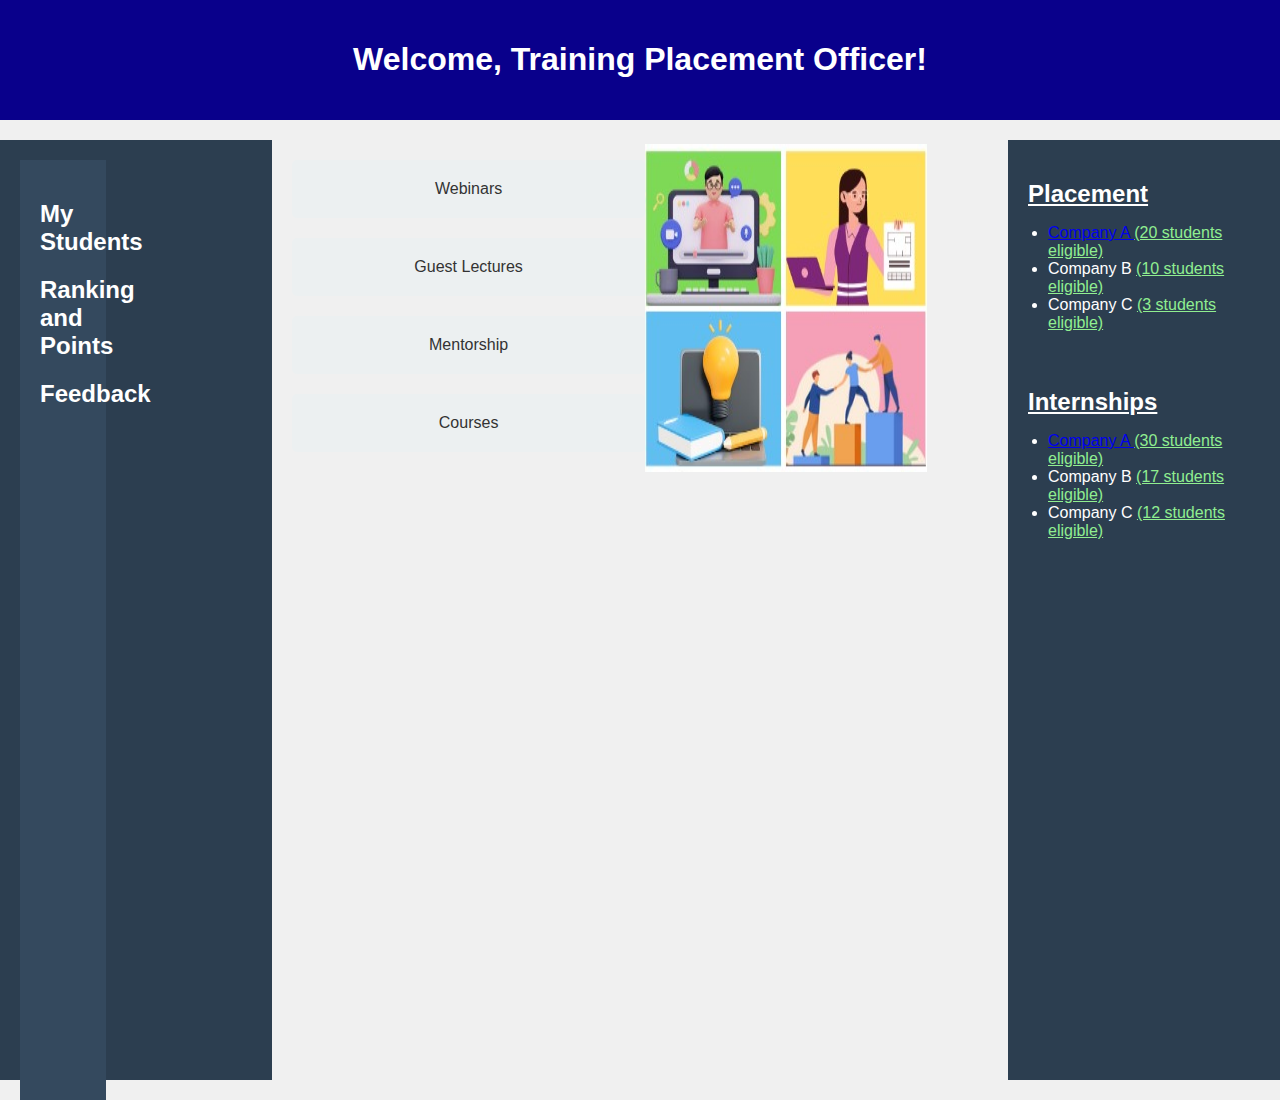
<file: index.html>
<!DOCTYPE html>
<html lang="en">
<head>
    <meta charset="UTF-8">
    <meta name="viewport" content="width=device-width, initial-scale=1.0">
    <title>Unstop - Training Placement Officer</title>
    <style>
        /* Basic styling, you can expand upon this */
        body {
            font-family: Arial, sans-serif;
            margin: 0;
            padding: 0;
            background-color: #f0f0f0;
            color: #333;
        }
        header {
            background-color: #09008B;
            color: #fff;
            padding: 20px 0;
            text-align: center;
            margin-bottom: 20px;
        }
        .container {
            display: flex;
            justify-content: center;
        }
        .sidebar-left, .sidebar-right {
            width: 20%;
            background-color: #2c3e50; /* Unstop's primary color */
            color: #fff;
            padding: 20px;
            height: 100vh;
        }
        .sidebar-right {
            float: right;
        }
        nav {
            float: left;
            width: 20%;
            background-color: #34495e; /* Unstop's secondary color */
            color: #fff;
            padding: 20px;
            height: 100vh;
        }
        nav ul {
            list-style-type: none;
            padding: 0;
        }
        nav ul li {
            margin-bottom: 10px;
        }
        nav ul li a {
            color: #fff;
            text-decoration: none;
        }
        nav ul .dropdown-content {
            display: none;
        }
        nav ul .dropdown-content ul {
            margin-top: 5px;
            padding-left: 20px;
        }
        .content {
            float: left;
            width: 60%;
            padding: 20px;
            min-height: 100vh;
            text-align: center; /* Center-align content */
        }
        .tiles {
            display: flex;
            flex-wrap: wrap;
            margin-bottom: 20px; /* Add margin to the bottom */
        }
        .tile {
            background-color: #ecf0f1; /* Light background */
            color: #333;
            padding: 20px;
            margin-bottom: 20px;
            width: 45%;
            text-align: center;
            border-radius: 5px;
        }
        .tile:hover {
            background-color: #d5dbdb; /* Lighter background on hover */
        }
        .column {
            margin-bottom: 20px;
        }
        .column h2 {
            color: white; /* Unstop's primary color */
            margin-bottom: 10px;
        }
        .column ul {
            padding-left: 20px;
        }
        img {
            margin-top: -250px; /* Adjust the margin to move the image up */
        }
    </style>
</head>
<body>
    <header>
        <h1>Welcome, Training Placement Officer!</h1>
    </header>
    <div class="container">
        <div class="sidebar-left">
            <nav>
                <ul>
                    <li>
                        <a href="#"><h2>My Students</h2></a>
                        <ul class="dropdown-content">
                            <li><a href="c.html">Batch24</a></li>
                            <li><a href="d.html">Batch25</a></li>
                            <li><a href="e.html">Batch26</a></li>
                        </ul>
                    </li>
                    <li>
                        <a href="rank.html"><h2>Ranking and Points</h2></a>
                    </li>
                    <li>
                        <a href="feedback.html"><h2>Feedback</h2></a>
                    </li>
                </ul>
            </nav>
        </div>
        <div class="content">
            <div class="tiles">
                <div class="tile">Webinars</div>
                <div class="tile">Guest Lectures</div>
                <div class="tile">Mentorship</div>
                <div class="tile">Courses</div>
                <br></br>
                <img src="k.jpeg">
            </div>
        </div>
        <div class="sidebar-right">
            <div class="column">
                <h2><u>Placement</u></h2>
                <ul>
                    <li><a href ="company.html">Company A </a><a href="", style="color:lightgreen;">(20 students eligible)</a></li>
                    <li>Company B <a href="", style="color:lightgreen;">(10 students eligible)</a></li>
                    <li>Company C <a href="", style="color:lightgreen;">(3 students eligible)</a></li><br>
                    <br>
                </ul>
            </div>
            <div class="column">
                <h2><u>Internships</u></h2>
                <ul>
                    <li><a href="company.html">Company A </a><a href="", style="color:lightgreen;">(30 students eligible)</a></li>
                    <li>Company B <a href="", style="color:lightgreen;">(17 students eligible)</a></li>
                    <li>Company C <a href="", style="color:lightgreen;">(12 students eligible)</a></li>
                </ul>
            </div>
        </div>
    </div>

    <script>
        // JavaScript to toggle dropdown menu
        document.addEventListener("DOMContentLoaded", function() {
            var dropdowns = document.querySelectorAll("nav ul li");

            dropdowns.forEach(function(dropdown) {
                dropdown.addEventListener("click", function() {
                    var dropdownContent = this.querySelector(".dropdown-content");
                    dropdownContent.style.display = (dropdownContent.style.display === "block") ? "none" : "block";
                });
            });
        });
    </script>
</body>
</html>
</file>
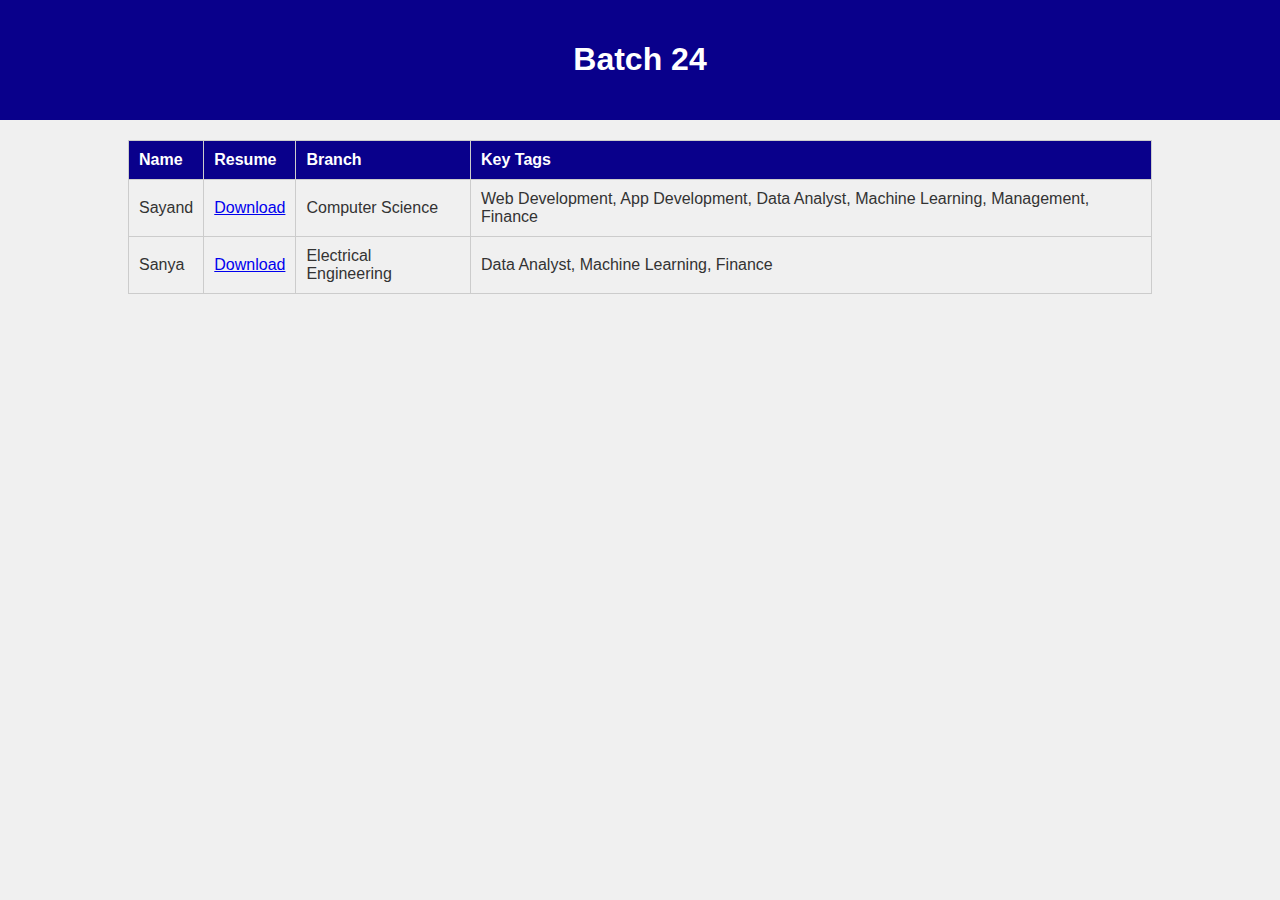
<file: c.html>
<!DOCTYPE html>
<html lang="en">
<head>
    <meta charset="UTF-8">
    <meta name="viewport" content="width=device-width, initial-scale=1.0">
    <title>Student Information</title>
    <style>
        body {
            font-family: Arial, sans-serif;
            margin: 0;
            padding: 0;
            background-color: #f0f0f0;
            color: #333;
        }
        header {
            background-color: #09008B;
            color: #fff;
            padding: 20px 0;
            text-align: center;
            margin-bottom: 20px;
        }
        table {
            width: 80%;
            margin: 0 auto;
            border-collapse: collapse;
        }
        th, td {
            padding: 10px;
            border: 1px solid #ccc;
            text-align: left;
        }
        th {
            background-color: #09008B;
            color: #fff;
        }
    </style>
</head>
<body>
    <header>
        <h1>Batch 24</h1>
    </header>
    <table>
        <thead>
            <tr>
                <th>Name</th>
                <th>Resume</th>
                <th>Branch</th>
                <th>Key Tags</th>
            </tr>
        </thead>
        <tbody>
            <tr>
                <td>Sayand</td>
                <td><a href="resume_john_doe.pdf" target="_blank">Download</a></td>
                <td>Computer Science</td>
                <td>Web Development, App Development, Data Analyst, Machine Learning, Management, Finance</td>
            </tr>
            <!-- Add more rows for additional students -->
            <tr>
                <td>Sanya</td>
                <td><a href="resume_jane_smith.pdf" target="_blank">Download</a></td>
                <td>Electrical Engineering</td>
                <td>Data Analyst, Machine Learning, Finance</td>
            </tr>
            <!-- Add more rows for additional students -->
        </tbody>
    </table>
</body>
</html>
</file>
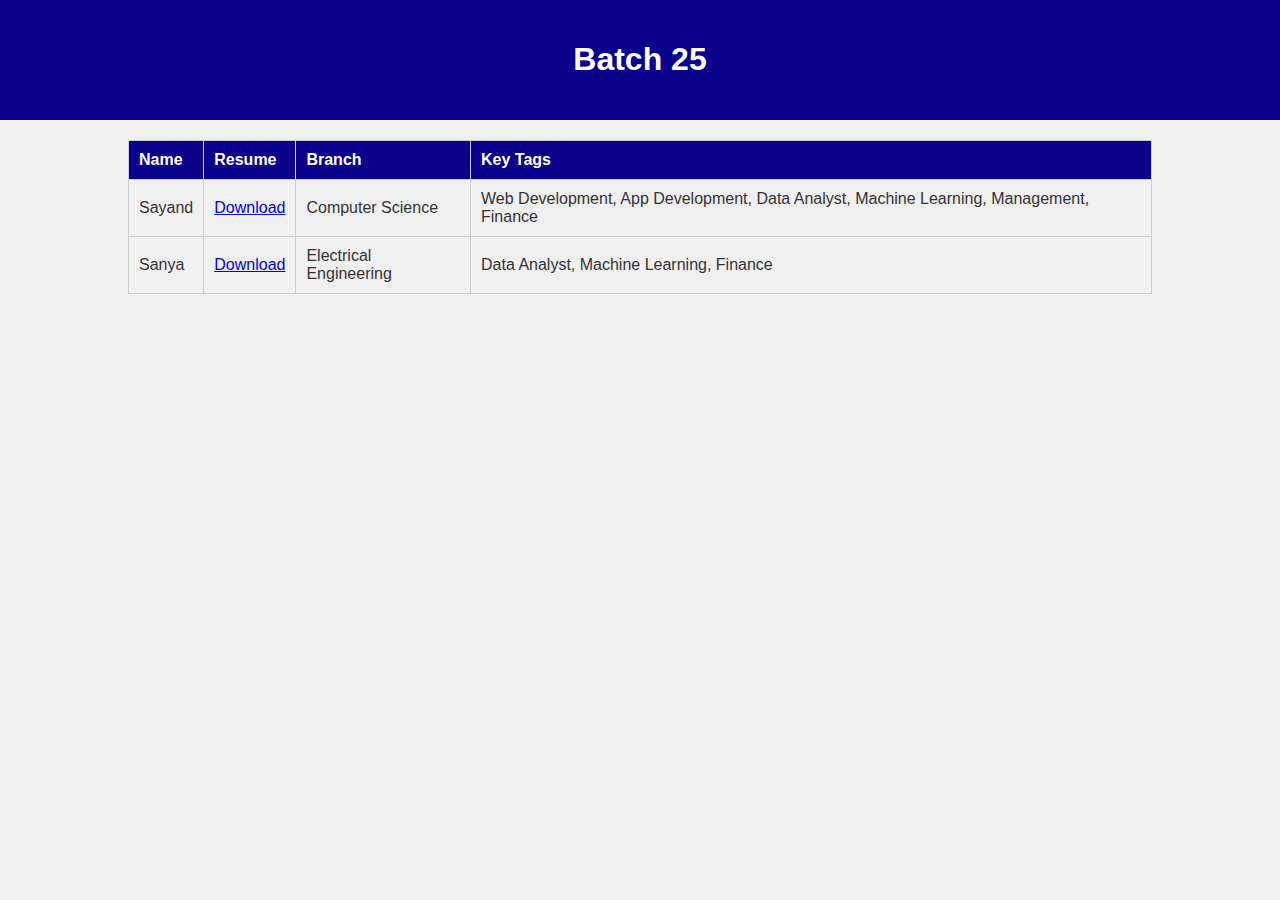
<file: d.html>
<!DOCTYPE html>
<html lang="en">
<head>
    <meta charset="UTF-8">
    <meta name="viewport" content="width=device-width, initial-scale=1.0">
    <title>Student Information</title>
    <style>
        body {
            font-family: Arial, sans-serif;
            margin: 0;
            padding: 0;
            background-color: #f0f0f0;
            color: #333;
        }
        header {
            background-color: #09008B;
            color: #fff;
            padding: 20px 0;
            text-align: center;
            margin-bottom: 20px;
        }
        table {
            width: 80%;
            margin: 0 auto;
            border-collapse: collapse;
        }
        th, td {
            padding: 10px;
            border: 1px solid #ccc;
            text-align: left;
        }
        th {
            background-color: #09008B;
            color: #fff;
        }
    </style>
</head>
<body>
    <header>
        <h1>Batch 25</h1>
    </header>
    <table>
        <thead>
            <tr>
                <th>Name</th>
                <th>Resume</th>
                <th>Branch</th>
                <th>Key Tags</th>
            </tr>
        </thead>
        <tbody>
            <tr>
                <td>Sayand</td>
                <td><a href="resume_john_doe.pdf" target="_blank">Download</a></td>
                <td>Computer Science</td>
                <td>Web Development, App Development, Data Analyst, Machine Learning, Management, Finance</td>
            </tr>
            <!-- Add more rows for additional students -->
            <tr>
                <td>Sanya</td>
                <td><a href="resume_jane_smith.pdf" target="_blank">Download</a></td>
                <td>Electrical Engineering</td>
                <td>Data Analyst, Machine Learning, Finance</td>
            </tr>
            <!-- Add more rows for additional students -->
        </tbody>
    </table>
</body>
</html>
</file>
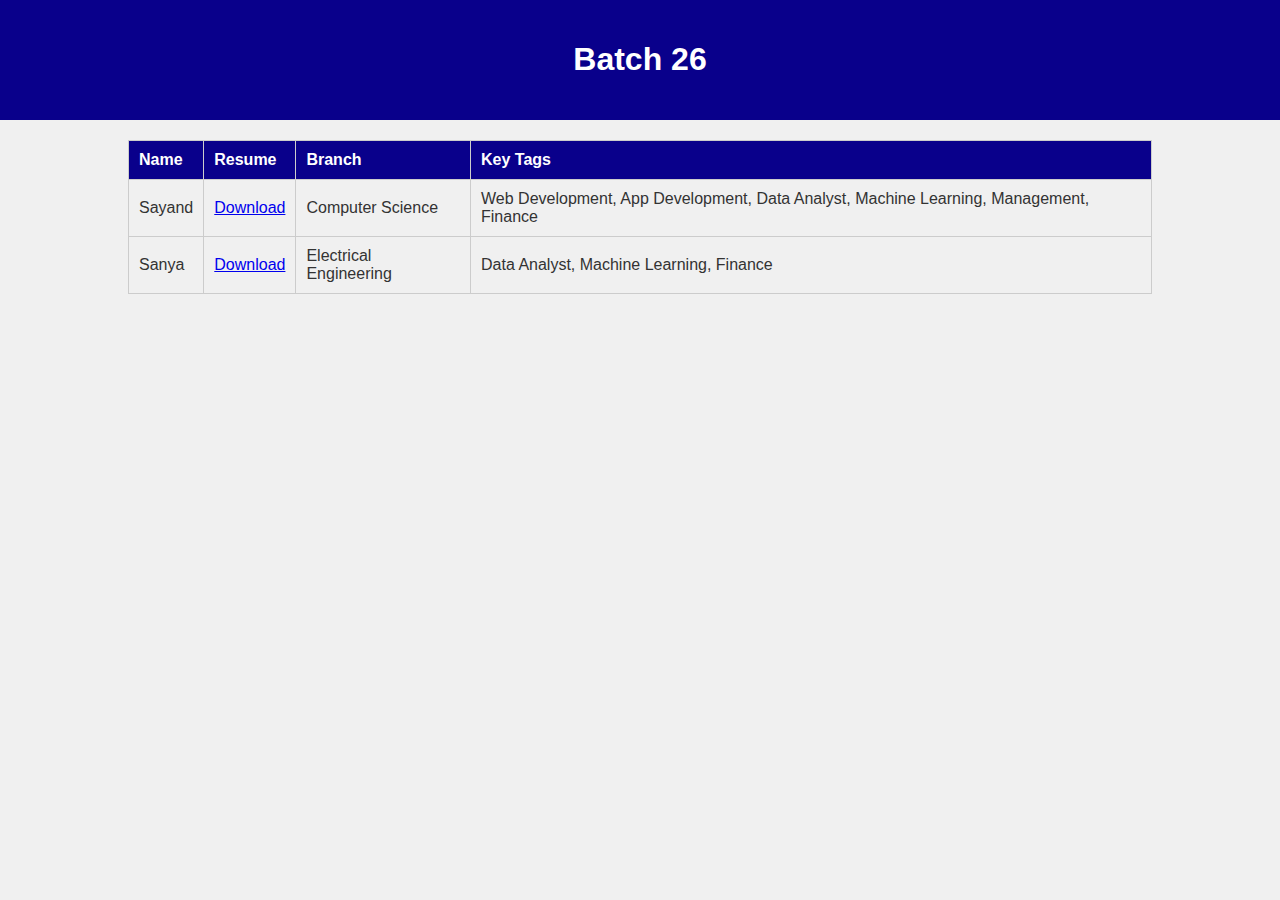
<file: e.html>
<!DOCTYPE html>
<html lang="en">
<head>
    <meta charset="UTF-8">
    <meta name="viewport" content="width=device-width, initial-scale=1.0">
    <title>Student Information</title>
    <style>
        body {
            font-family: Arial, sans-serif;
            margin: 0;
            padding: 0;
            background-color: #f0f0f0;
            color: #333;
        }
        header {
            background-color: #09008B;
            color: #fff;
            padding: 20px 0;
            text-align: center;
            margin-bottom: 20px;
        }
        table {
            width: 80%;
            margin: 0 auto;
            border-collapse: collapse;
        }
        th, td {
            padding: 10px;
            border: 1px solid #ccc;
            text-align: left;
        }
        th {
            background-color: #09008B;
            color: #fff;
        }
    </style>
</head>
<body>
    <header>
        <h1>Batch 26</h1>
    </header>
    <table>
        <thead>
            <tr>
                <th>Name</th>
                <th>Resume</th>
                <th>Branch</th>
                <th>Key Tags</th>
            </tr>
        </thead>
        <tbody>
            <tr>
                <td>Sayand</td>
                <td><a href="resume_john_doe.pdf" target="_blank">Download</a></td>
                <td>Computer Science</td>
                <td>Web Development, App Development, Data Analyst, Machine Learning, Management, Finance</td>
            </tr>
            <!-- Add more rows for additional students -->
            <tr>
                <td>Sanya</td>
                <td><a href="resume_jane_smith.pdf" target="_blank">Download</a></td>
                <td>Electrical Engineering</td>
                <td>Data Analyst, Machine Learning, Finance</td>
            </tr>
            <!-- Add more rows for additional students -->
        </tbody>
    </table>
</body>
</html>
</file>
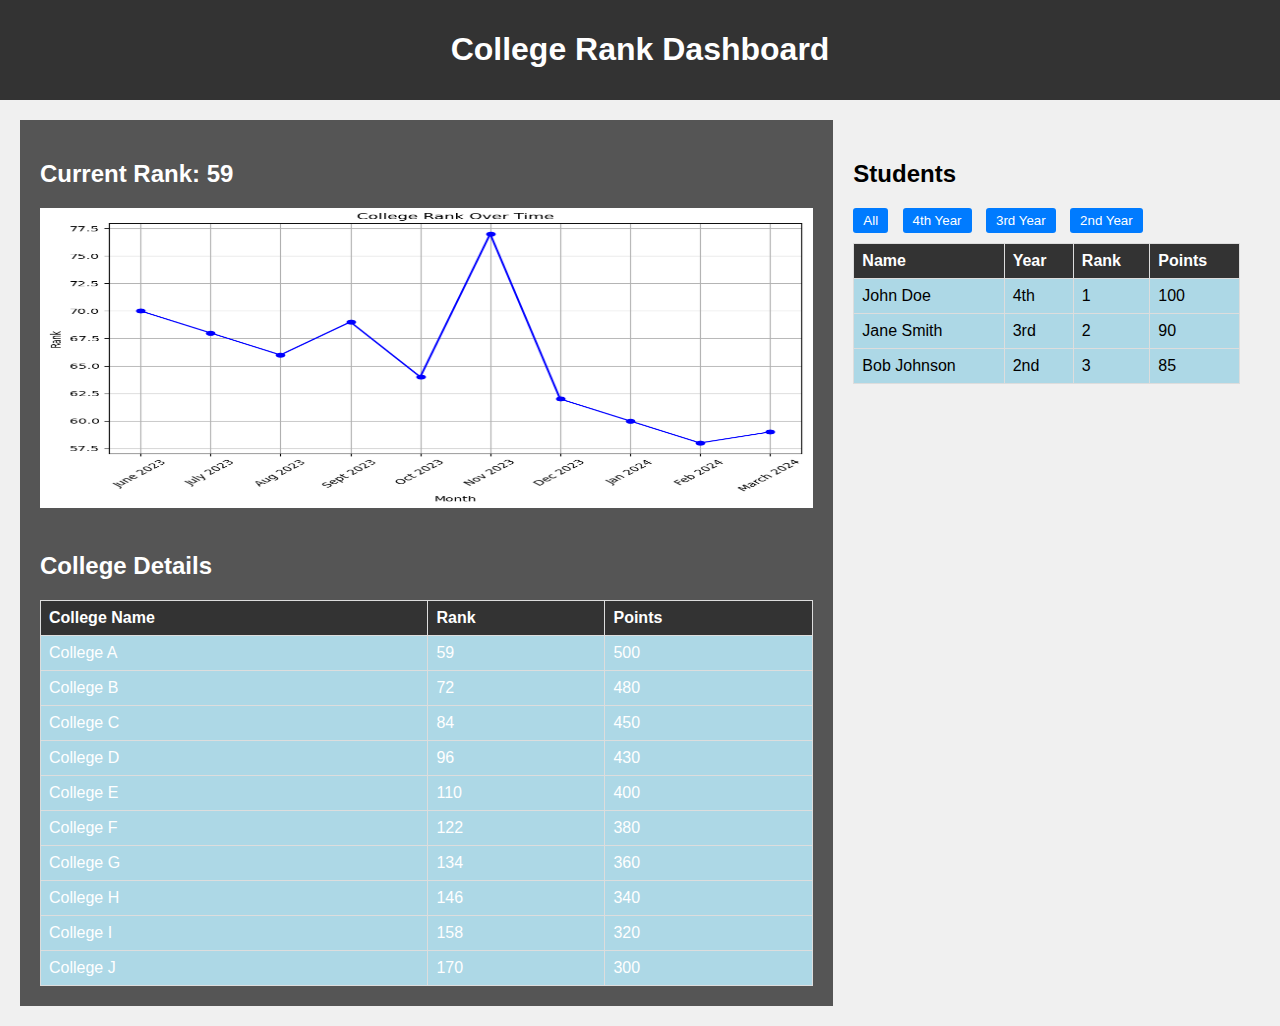
<file: rank.html>
<!DOCTYPE html>
<html lang="en">
<head>
    <meta charset="UTF-8">
    <meta name="viewport" content="width=device-width, initial-scale=1.0">
    <title>College Rank Dashboard</title>
    <style>
        body {
            font-family: Arial, sans-serif;
            margin: 0;
            padding: 0;
            background-color: #f0f0f0;
        }
        header {
            background-color: #333;
            color: #fff;
            padding: 10px;
            text-align: center;
        }
        .container {
            display: flex;
            justify-content: space-between;
            padding: 20px;
        }
        .left-column {
            width: 66.66%;
            background-color: #555;
            color: #fff;
            padding: 20px;
        }
        .right-column {
            width: 33.33%;
            padding: 20px;
        }
        .rank-image {
            width: 100%;
            max-height: 300px; /* Adjust the maximum height as needed */
            margin-bottom: 20px;
        }
        table {
            width: 100%;
            border-collapse: collapse;
            background-color: lightblue; /* Set table background color */
        }
        th, td {
            border: 1px solid #ddd;
            padding: 8px;
            text-align: left;
        }
        th {
            background-color: #333;
            color: #fff;
        }
        .filter-buttons {
            margin-bottom: 10px;
        }
        .filter-button {
            margin-right: 10px;
            padding: 5px 10px;
            cursor: pointer;
            background-color: #007bff;
            color: #fff;
            border: none;
            border-radius: 3px;
        }
        .filter-button:hover {
            background-color: #0056b3;
        }
    </style>
</head>
<body>
    <header>
        <h1>College Rank Dashboard</h1>
    </header>
    <div class="container">
        <div class="left-column">
            <h2>Current Rank: 59</h2>
            <!-- Insert image showcasing rank over time -->
            <img src="graph.png" alt="Rank over Time" class="rank-image">
            <!-- New table for college details -->
            <div class="college-details">
                <h2>College Details</h2>
                <table>
                    <thead>
                        <tr>
                            <th>College Name</th>
                            <th>Rank</th>
                            <th>Points</th>
                        </tr>
                    </thead>
                    <tbody>
                        <!-- Randomly insert college names -->
                        <tr>
                            <td>College A</td>
                            <td>59</td>
                            <td>500</td>
                        </tr>
                        <tr>
                            <td>College B</td>
                            <td>72</td>
                            <td>480</td>
                        </tr>
                        <tr>
                            <td>College C</td>
                            <td>84</td>
                            <td>450</td>
                        </tr>
                        <tr>
                            <td>College D</td>
                            <td>96</td>
                            <td>430</td>
                        </tr>
                        <tr>
                            <td>College E</td>
                            <td>110</td>
                            <td>400</td>
                        </tr>
                        <tr>
                            <td>College F</td>
                            <td>122</td>
                            <td>380</td>
                        </tr>
                        <tr>
                            <td>College G</td>
                            <td>134</td>
                            <td>360</td>
                        </tr>
                        <tr>
                            <td>College H</td>
                            <td>146</td>
                            <td>340</td>
                        </tr>
                        <tr>
                            <td>College I</td>
                            <td>158</td>
                            <td>320</td>
                        </tr>
                        <tr>
                            <td>College J</td>
                            <td>170</td>
                            <td>300</td>
                        </tr>
                    </tbody>
                </table>
            </div>
        </div>
        <div class="right-column">
            <h2>Students</h2>
            <div class="filter-buttons">
                <button class="filter-button" onclick="filterStudents('all')">All</button>
                <button class="filter-button" onclick="filterStudents('4th')">4th Year</button>
                <button class="filter-button" onclick="filterStudents('3rd')">3rd Year</button>
                <button class="filter-button" onclick="filterStudents('2nd')">2nd Year</button>
            </div>
            <table id="students-table">
                <thead>
                    <tr>
                        <th>Name</th>
                        <th>Year</th>
                        <th>Rank</th>
                        <th>Points</th>
                    </tr>
                </thead>
                <tbody>
                    <tr>
                        <td>John Doe</td>
                        <td>4th</td>
                        <td>1</td>
                        <td>100</td>
                    </tr>
                    <tr>
                        <td>Jane Smith</td>
                        <td>3rd</td>
                        <td>2</td>
                        <td>90</td>
                    </tr>
                    <tr>
                        <td>Bob Johnson</td>
                        <td>2nd</td>
                        <td>3</td>
                        <td>85</td>
                    </tr>
                    <!-- Add more students -->
                </tbody>
            </table>
        </div>
    </div>
    <script>
        function filterStudents(year) {
            var tableRows = document.querySelectorAll('#students-table tbody tr');
            tableRows.forEach(function(row) {
                var studentYear = row.children[1].textContent.toLowerCase();
                if (year === 'all' || studentYear === year) {
                    row.style.display = 'table-row';
                } else {
                    row.style.display = 'none';
                }
            });
        }
    </script>
</body>
</html>
</file>
